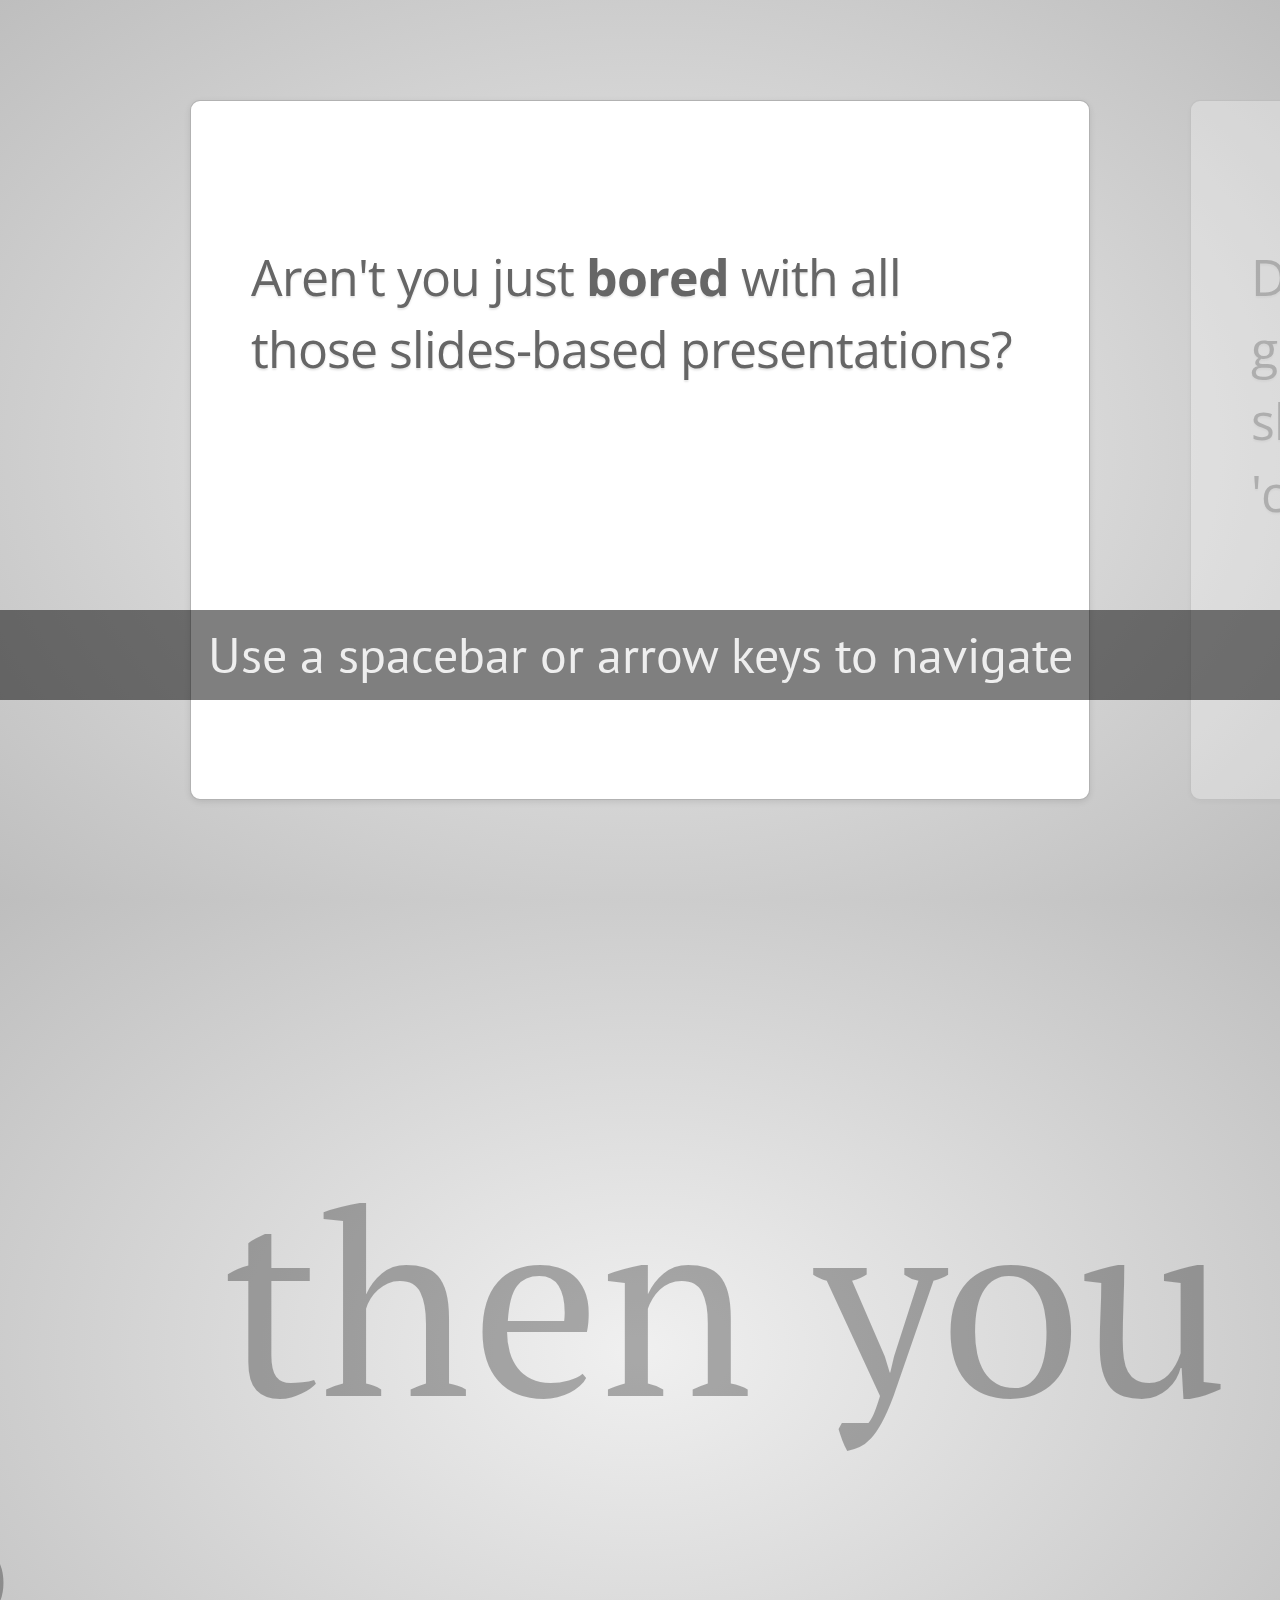
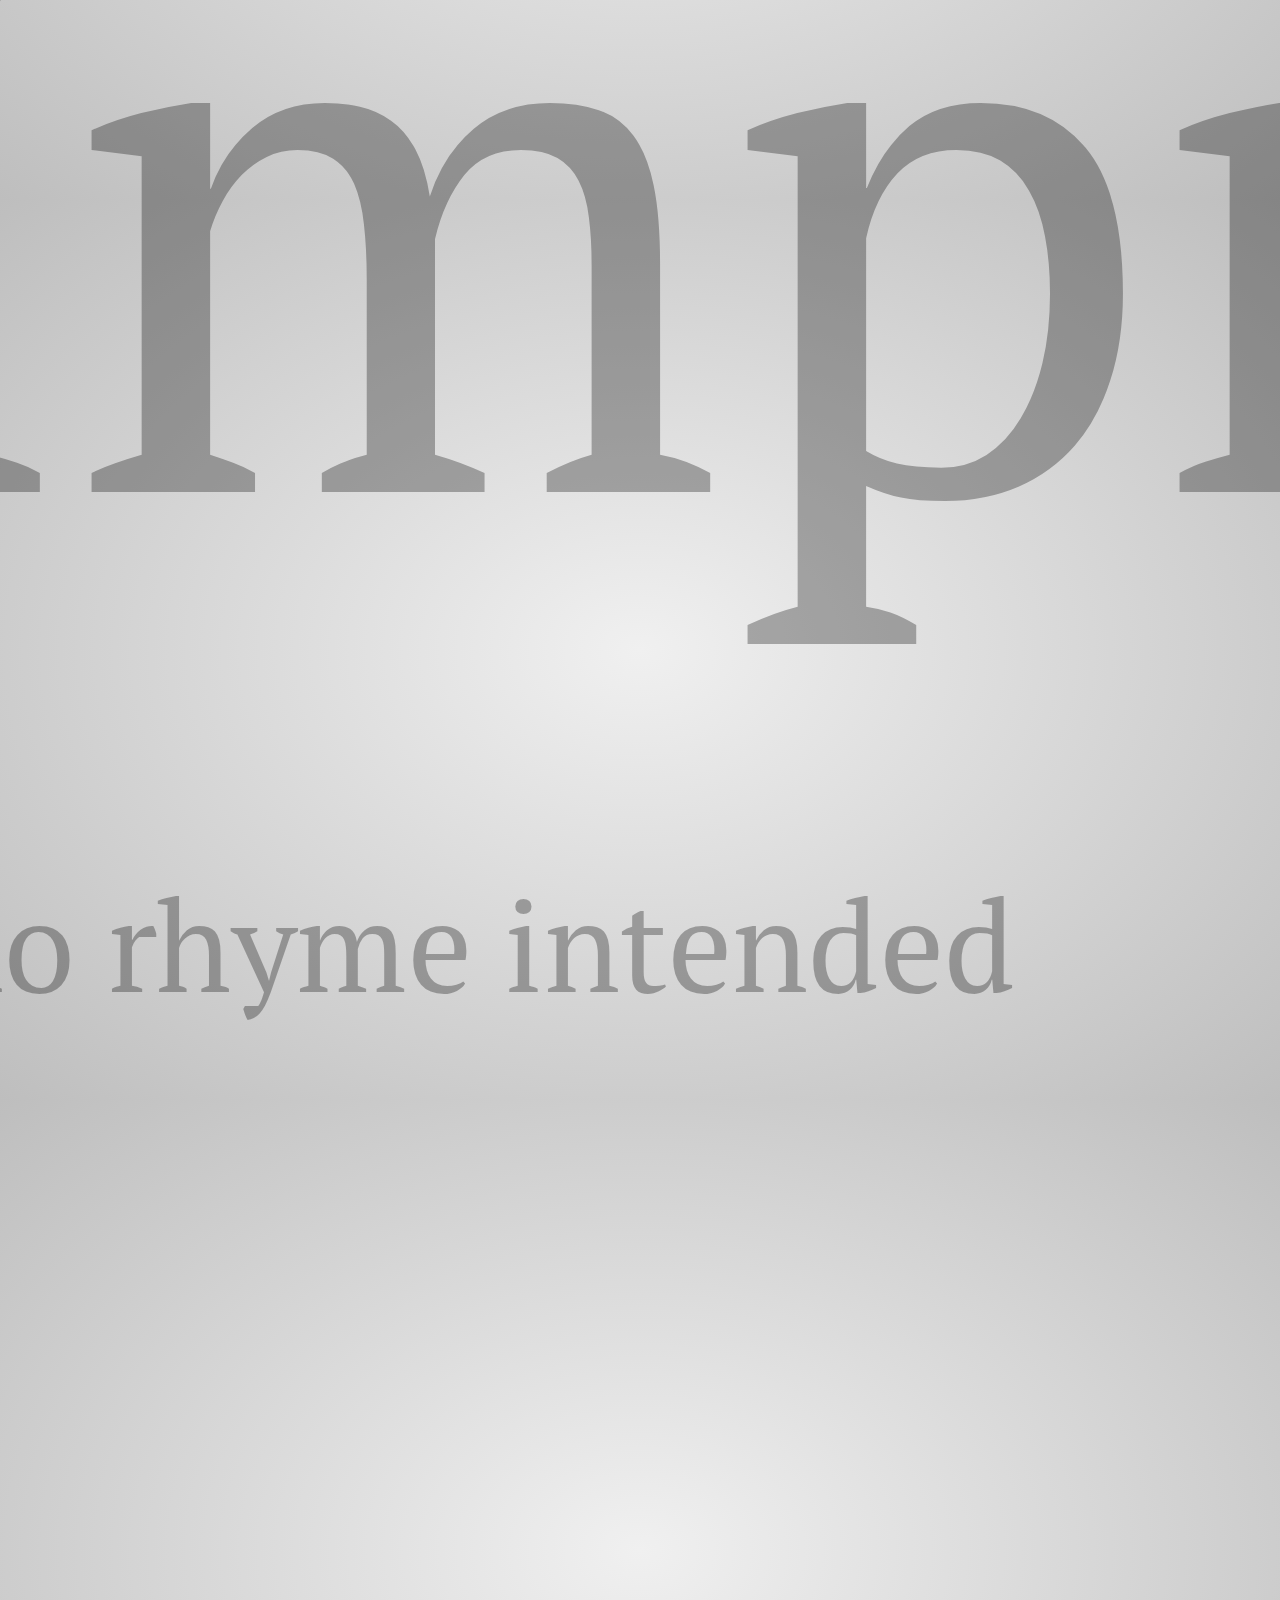
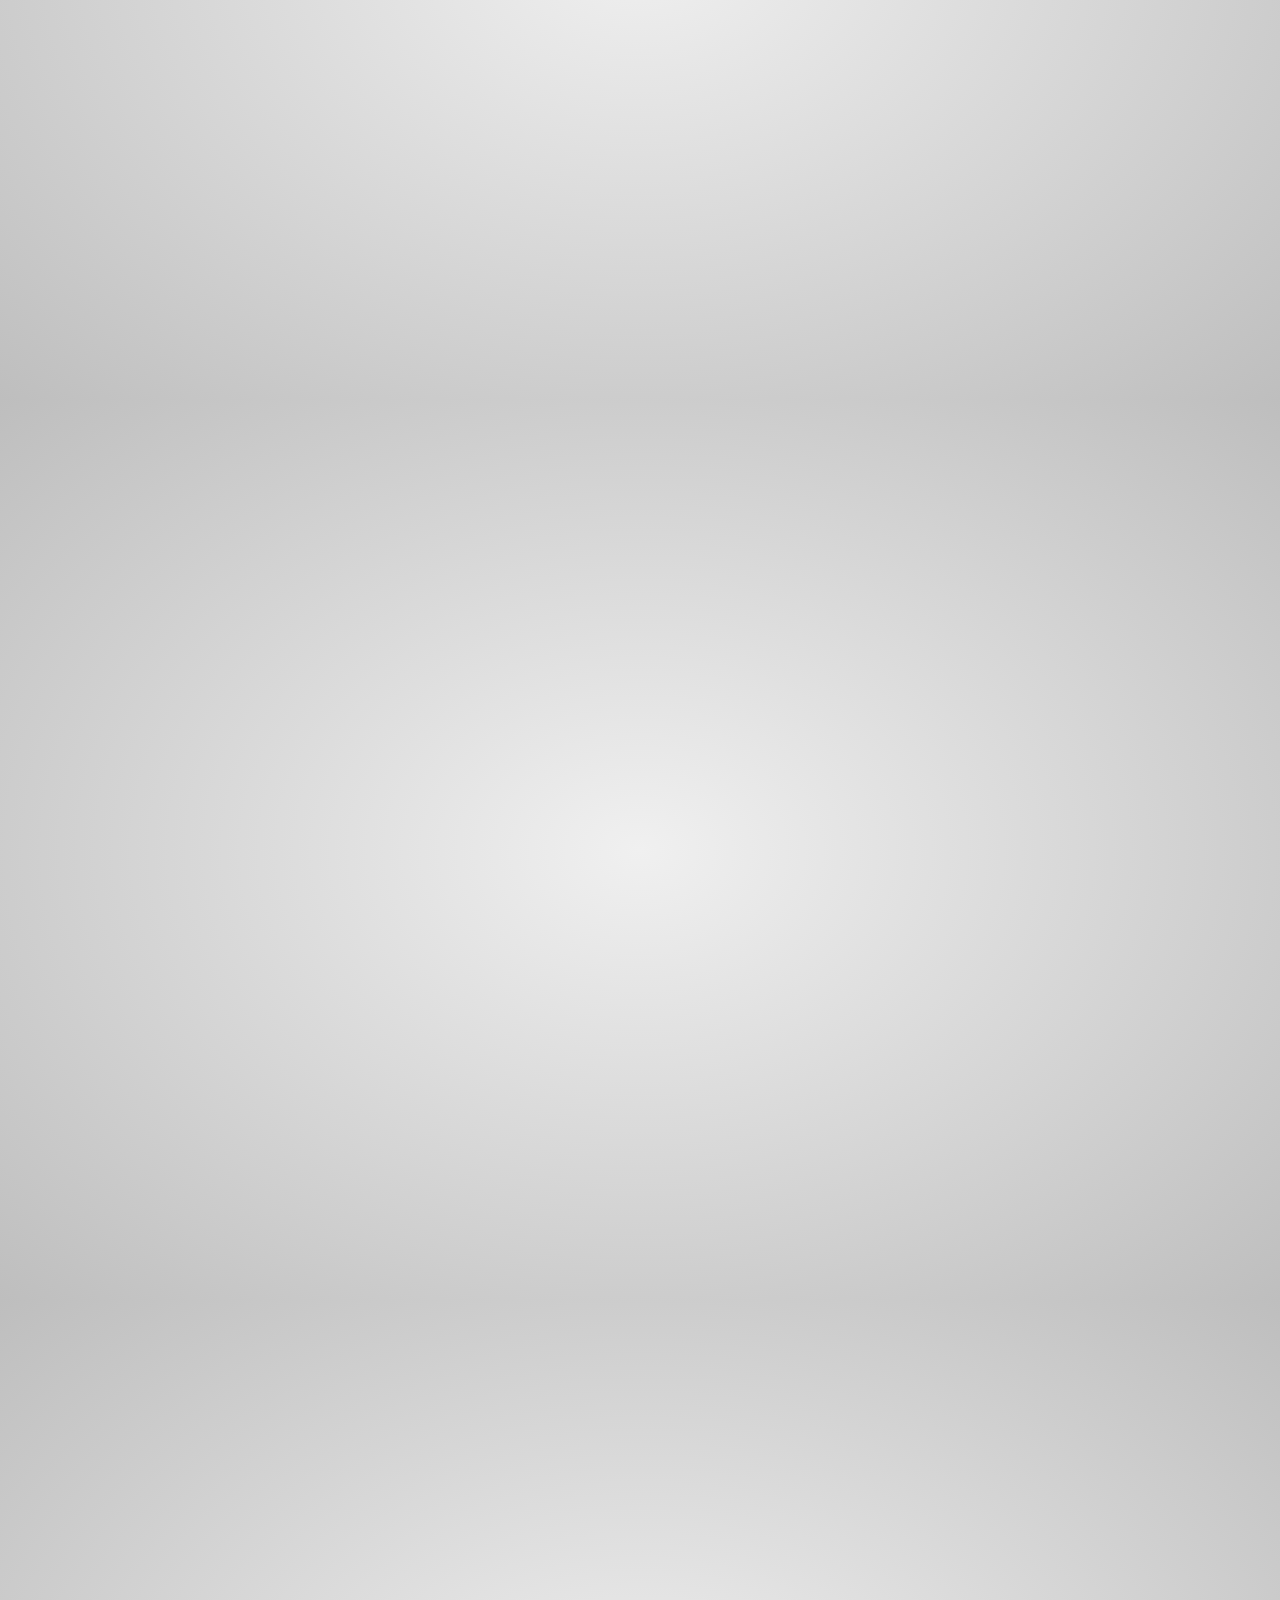
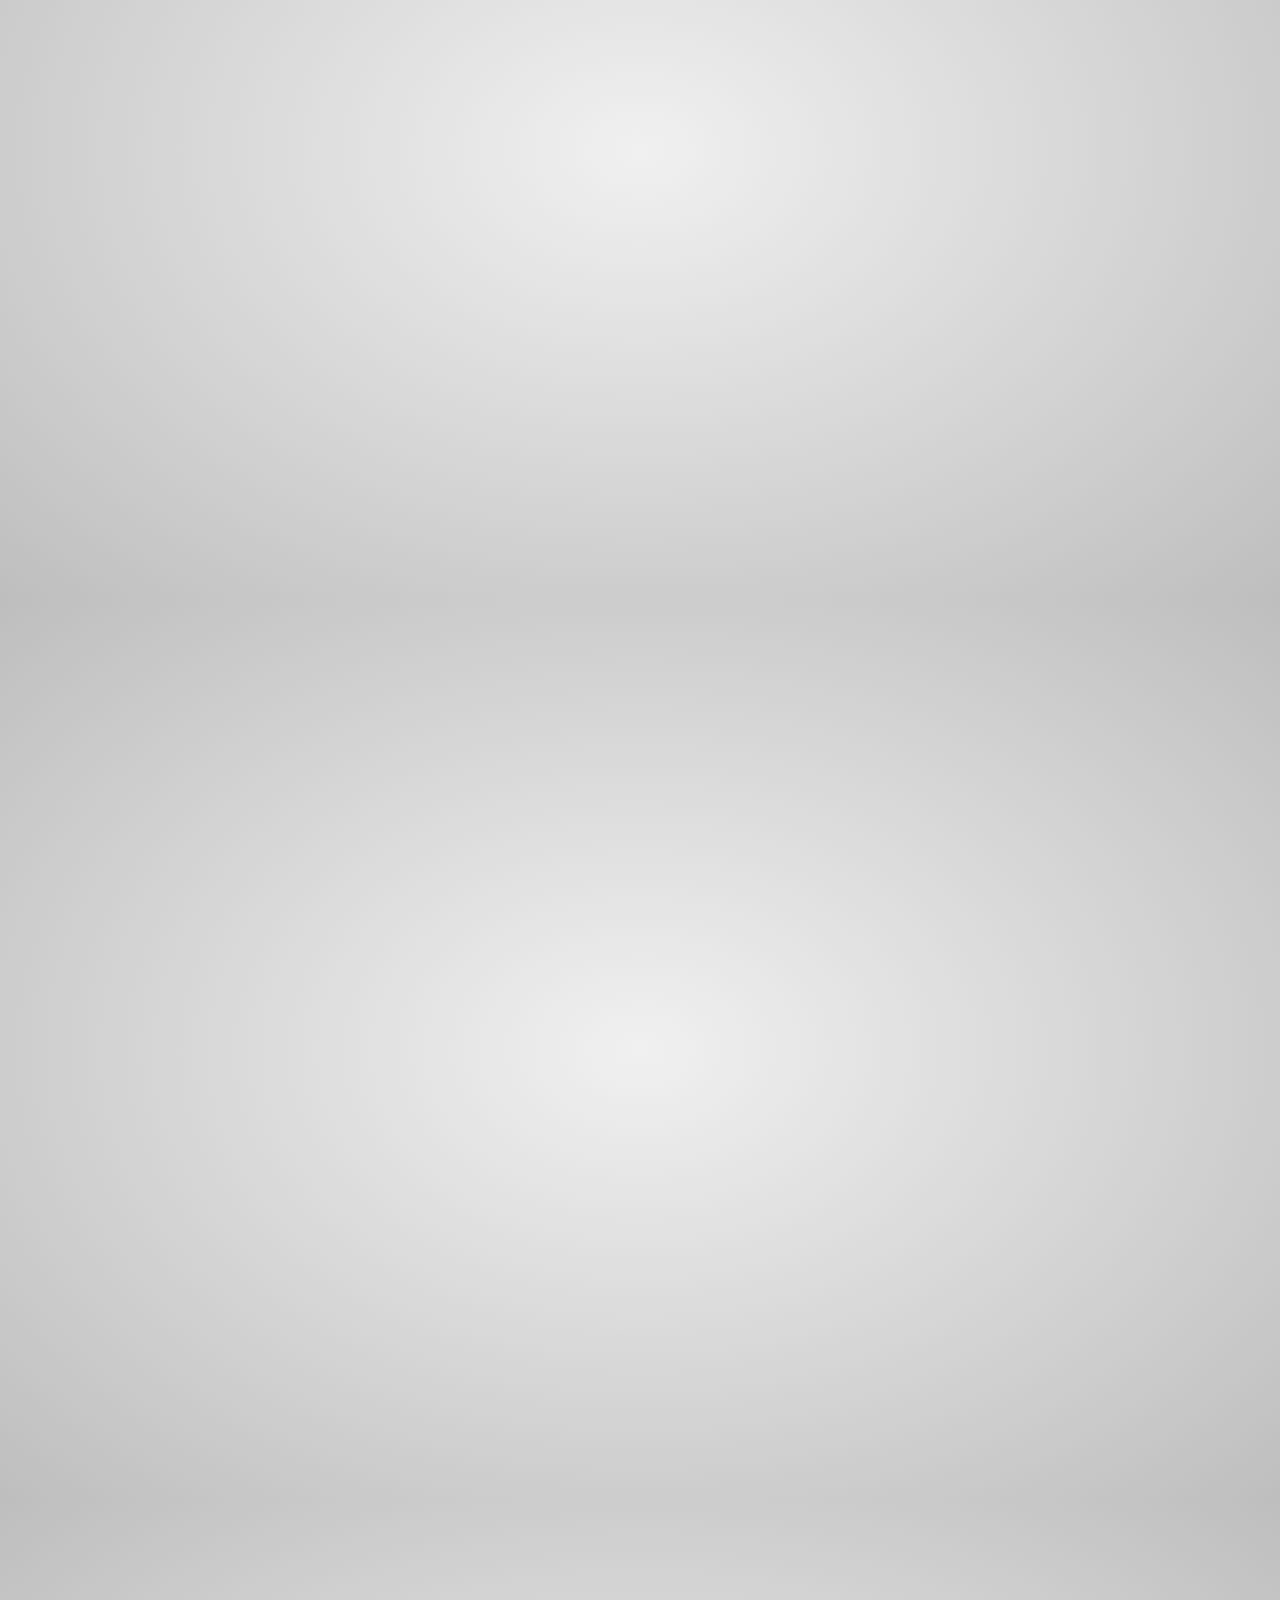
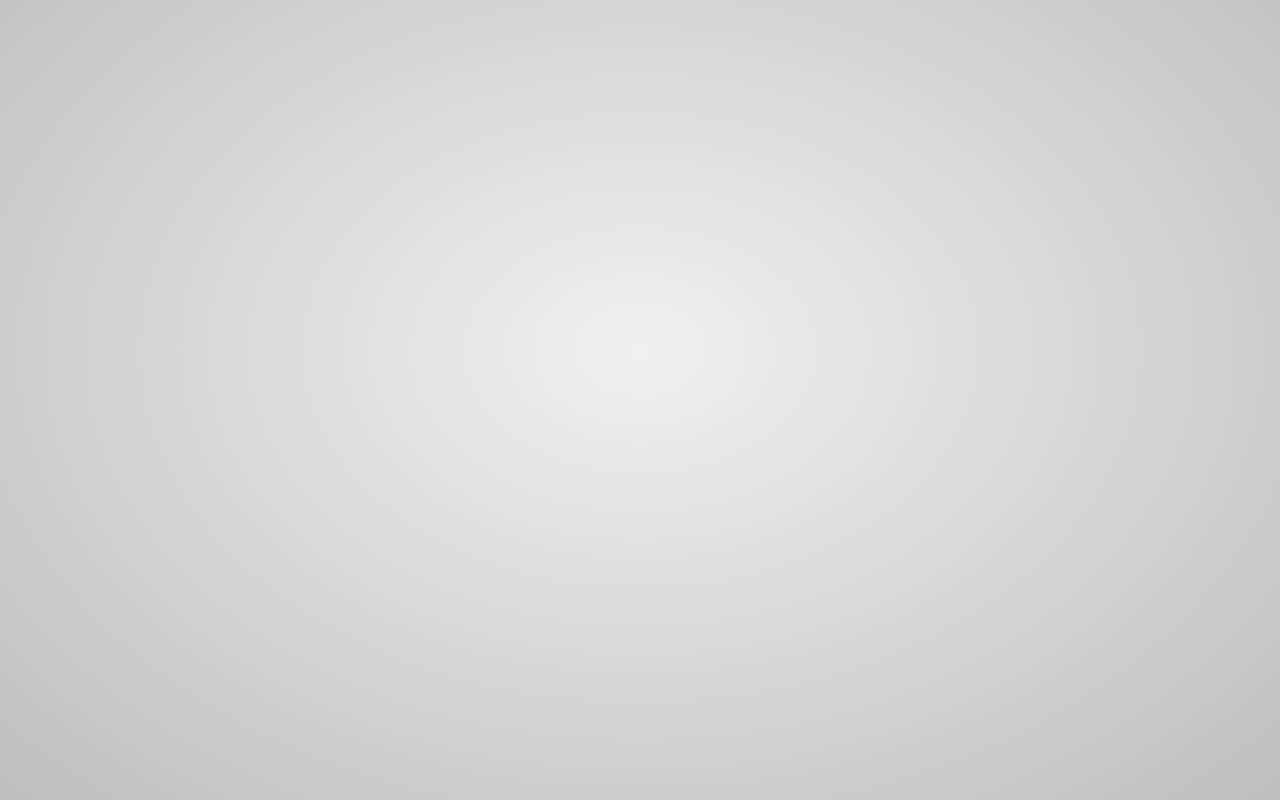
<file: impress.js-master/index.html>
<!doctype html>

<!--

    Welcome to the light side of the source, young padawan.

    One step closer to learn something interesting you are...

                               ____                  
                            _.' :  `._               
                        .-.'`.  ;   .'`.-.           
               __      / : ___\ ;  /___ ; \      __  
             ,'_ ""=-.:__;".-.";: :".-.":__;.-="" _`,
             :' `.t""=-.. '<@.`;_  ',@:` ..-=""j.' `;
                  `:-.._J '-.-'L__ `-.-' L_..-;'     
                    "-.__ ;  .-"  "-.  : __.-"       
                        L ' /.======.\ ' J           
                         "-.   "__"   .-"            
                        __.l"-:_JL_;-";.__           
                     .-j/'.;  ;""""  / .'\"-.        
                   .' /:`. "-.:     .-" .';  `.      
                .-"  / ;  "-. "-..-" .-"  :    "-.   
             .+"-.  : :      "-.__.-"      ;-._   \  
             ; \  `.; ;                    : : "+. ; 
             :  ;   ; ;                    : ;  : \: 
             ;  :   ; :                    ;:   ;  : 
            : \  ;  :  ;                  : ;  /  :: 
            ;  ; :   ; :                  ;   :   ;: 
            :  :  ;  :  ;                : :  ;  : ; 
            ;\    :   ; :                ; ;     ; ; 
            : `."-;   :  ;              :  ;    /  ; 
             ;    -:   ; :              ;  : .-"   : 
             :\     \  :  ;            : \.-"      : 
              ;`.    \  ; :            ;.'_..-=  / ; 
              :  "-.  "-:  ;          :/."      .'  :
               \         \ :          ;/  __        :
                \       .-`.\        /t-""  ":-+.   :
                 `.  .-"    `l    __/ /`. :  ; ; \  ;
                   \   .-" .-"-.-"  .' .'j \  /   ;/ 
                    \ / .-"   /.     .'.' ;_:'    ;  
                     :-""-.`./-.'     /    `.___.'   
                           \ `t  ._  /               
                            "-.t-._:'                

-->

<!--
    
    So you'd like to know how to use impress.js?
    
    You've made the first, very important step - you're reading the source code.
    And that's how impress.js presentations are built - with HTML and CSS code.
    
    Believe me, you need quite decent HTML and CSS skills to be able to use impress.js effectively.
    And what is even more important, you need to be a designer, too, because there are no default
    styles for impress.js presentations, there is no default or automatic layout for them.
    
    You need to design and build it by hand.
    
    So...
    
    Would you still like to know how to use impress.js?
    
-->

<html lang="en">
<head>
    <meta charset="utf-8" />
    <meta name="viewport" content="width=1024" />
    <meta name="apple-mobile-web-app-capable" content="yes" />
    <title>impress.js | presentation tool based on the power of CSS3 transforms and transitions in modern browsers | by Bartek Szopka @bartaz</title>
    
    <meta name="description" content="impress.js is a presentation tool based on the power of CSS3 transforms and transitions in modern browsers and inspired by the idea behind prezi.com." />
    <meta name="author" content="Bartek Szopka" />

    <link href="http://fonts.googleapis.com/css?family=Open+Sans:regular,semibold,italic,italicsemibold|PT+Sans:400,700,400italic,700italic|PT+Serif:400,700,400italic,700italic" rel="stylesheet" />

    <!--
        
        Impress.js doesn't depend on any external stylesheet. Script adds all styles it needs for
        presentation to work.
        
        This style below contains styles only for demo presentation. Browse it to see how impress.js
        classes are used to style presentation steps, or how to apply fallback styles, but I don't want
        you to use them directly in your presentation.
        
        Be creative, build your own. We don't really want all impress.js presentations to look the same,
        do we?
        
        When creating your own presentation get rid of this file. Start from scratch, it's fun!
        
    -->
    <link href="css/impress-demo.css" rel="stylesheet" />
    
    <link rel="shortcut icon" href="favicon.png" />
    <link rel="apple-touch-icon" href="apple-touch-icon.png" />
    <script type="text/javascript" src="../lib/jquery/jquery-1.10.2.min.js"></script>
</head>

<!--
    
    Body element is used by impress.js to set some useful class names, that will allow you to detect
    the support and state of the presentation in CSS or other scripts.
    
    First very useful class name is `impress-not-supported`. This class means, that browser doesn't
    support features required by impress.js, so you should apply some fallback styles in your CSS.
    It's not necessary to add it manually on this element. If the script detects that browser is not
    good enough it will add this class, but keeping it in HTML means that users without JavaScript
    will also get fallback styles.
    
    When impress.js script detects that browser supports all required features, this class name will
    be removed.
    
    The class name on body element also depends on currently active presentation step. More details about
    it can be found later, when `hint` element is being described.
    
-->
<body class="impress-not-supported">

<!--
    For example this fallback message is only visible when there is `impress-not-supported` class on body.
-->
<div class="fallback-message">
    <p>Your browser <b>doesn't support the features required</b> by impress.js, so you are presented with a simplified version of this presentation.</p>
    <p>For the best experience please use the latest <b>Chrome</b>, <b>Safari</b> or <b>Firefox</b> browser.</p>
</div>

<!--
    
    Now that's the core element used by impress.js.
    
    That's the wrapper for your presentation steps. In this element all the impress.js magic happens.
    It doesn't have to be a `<div>`. Only `id` is important here as that's how the script find it.
    
    You probably won't need it now, but there are some configuration options that can be set on this element.
    
    To change the duration of the transition between slides use `data-transition-duration="2000"` giving it
    a number of ms. It defaults to 1000 (1s).
    
    You can also control the perspective with `data-perspective="500"` giving it a number of pixels.
    It defaults to 1000. You can set it to 0 if you don't want any 3D effects.
    If you are willing to change this value make sure you understand how CSS perspective works:
    https://developer.mozilla.org/en/CSS/perspective
    
    But as I said, you won't need it for now, so don't worry - there are some simple but interesing things
    right around the corner of this tag ;)
    
-->
<div id="impress">

    <!--
        
        Here is where interesting thing start to happen.
        
        Each step of the presentation should be an element inside the `#impress` with a class name
        of `step`. These step elements are positioned, rotated and scaled by impress.js, and
        the 'camera' shows them on each step of the presentation.
        
        Positioning information is passed through data attributes.
        
        In the example below we only specify x and y position of the step element with `data-x="-1000"`
        and `data-y="-1500` attributes. This means that **the center** of the element (yes, the center)
        will be positioned in point x = -1000px and y = -1500px of the presentation 'canvas'.
        
        It will not be rotated or scaled.
        
    -->
    <div id="bored" class="step slide" data-x="-1000" data-y="-1500">
        <q>Aren't you just <b>bored</b> with all those slides-based presentations?</q>
    </div>

    <!--
        
        The `id` attribute of the step element is used to identify it in the URL, but it's optional.
        If it is not defined, it will get a default value of `step-N` where N is a number of slide.
        
        So in the example below it'll be `step-2`.
        
        The hash part of the url when this step is active will be `#/step-2`.
        
        You can also use `#step-2` in a link, to point directly to this particular step.
        
        Please note, that while `#/step-2` (with slash) would also work in a link it's not recommended.
        Using classic `id`-based links like `#step-2` makes these links usable also in fallback mode.
        
    -->
    <div class="step slide" data-x="0" data-y="-1500">
        <q>Don't you think that presentations given <strong>in modern browsers</strong> shouldn't <strong>copy the limits</strong> of 'classic' slide decks?</q>
    </div>

    <div class="step slide" data-x="1000" data-y="-1500">
        <q>Would you like to <strong>impress your audience</strong> with <strong>stunning visualization</strong> of your talk?</q>
    </div>

    <!--
        
        This is an example of step element being scaled.
        
        Again, we use a `data-` attribute, this time it's `data-scale="4"`, so it means that this
        element will be 4 times larger than the others.
        From presentation and transitions point of view it means, that it will have to be scaled
        down (4 times) to make it back to its correct size.
        
    -->
    <div id="title" class="step" data-x="0" data-y="0" data-scale="4">
        <span class="try">then you should try</span>
        <h1>impress.js<sup>*</sup></h1>
        <span class="footnote"><sup>*</sup> no rhyme intended</span>
    </div>

    <!--
        
        This element introduces rotation.
        
        Notation shouldn't be a surprise. We use `data-rotate="90"` attribute, meaning that this
        element should be rotated by 90 degrees clockwise.
        
    -->
    <div id="its" class="step" data-x="850" data-y="3000" data-rotate="90" data-scale="5">
        <p>It's a <strong>presentation tool</strong> <br/>
        inspired by the idea behind <a href="http://prezi.com">prezi.com</a> <br/>
        and based on the <strong>power of CSS3 transforms and transitions</strong> in modern browsers.</p>
    </div>

    <div id="big" class="step" data-x="3500" data-y="2100" data-rotate="180" data-scale="6">
        <p>visualize your <b>big</b> <span class="thoughts">thoughts</span></p>
    </div>

    <!--
        
        And now it gets really exciting! We move into third dimension!
        
        Along with `data-x` and `data-y`, you can define the position on third (Z) axis, with
        `data-z`. In the example below we use `data-z="-3000"` meaning that element should be
        positioned far away from us (by 3000px).
        
    -->
    <div id="tiny" class="step" data-x="2825" data-y="2325" data-z="-3000" data-rotate="300" data-scale="1">
        <p>and <b>tiny</b> ideas</p>
    </div>

    <!--
        
        This step here doesn't introduce anything new when it comes to data attributes, but you
        should notice in the demo that some words of this text are being animated.
        It's a very basic CSS transition that is applied to the elements when this step element is
        reached.
        
        At the very beginning of the presentation all step elements are given the class of `future`.
        It means that they haven't been visited yet.
        
        When the presentation moves to given step `future` is changed to `present` class name.
        That's how animation on this step works - text moves when the step has `present` class.
        
        Finally when the step is left the `present` class is removed from the element and `past`
        class is added.
        
        So basically every step element has one of three classes: `future`, `present` and `past`.
        Only one current step has the `present` class.
        
    -->
    <div id="ing" class="step" data-x="3500" data-y="-850" data-rotate="270" data-scale="6">
        <p>by <b class="positioning">positioning</b>, <b class="rotating">rotating</b> and <b class="scaling">scaling</b> them on an infinite canvas</p>
    </div>

    <div id="imagination" class="step" data-x="6700" data-y="-300" data-scale="6">
        <p>the only <b>limit</b> is your <b class="imagination">imagination</b></p>
    </div>

    <div id="source" class="step" data-x="6300" data-y="2000" data-rotate="20" data-scale="4">
        <p>want to know more?</p>
        <q><a href="http://github.com/bartaz/impress.js">use the source</a>, Luke!</q>
    </div>

    <div id="one-more-thing" class="step" data-x="6000" data-y="4000" data-scale="2">
        <p>one more thing...</p>
    </div>

    <!--
        
        And the last one shows full power and flexibility of impress.js.
        
        You can not only position element in 3D, but also rotate it around any axis.
        So this one here will get rotated by -40 degrees (40 degrees anticlockwise) around X axis and
        10 degrees (clockwise) around Y axis.
        
        You can of course rotate it around Z axis with `data-rotate-z` - it has exactly the same effect
        as `data-rotate` (these two are basically aliases).
        
    -->
    <div id="its-in-3d" class="step" data-x="6200" data-y="4300" data-z="-100" data-rotate-x="-40" data-rotate-y="10" data-scale="2">
        <p><span class="have">have</span> <span class="you">you</span> <span class="noticed">noticed</span> <span class="its">it's</span> <span class="in">in</span> <b>3D<sup>*</sup></b>?</p>
        <span class="footnote">* beat that, prezi ;)</span>
    </div>

    <!--
        
        So to make a summary of all the possible attributes used to position presentation steps, we have:
        
        * `data-x`, `data-y`, `data-z` - they define the position of **the center** of step element on
            the canvas in pixels; their default value is 0;
        * `data-rotate-x`, `data-rotate-y`, 'data-rotate-z`, `data-rotate` - they define the rotation of
            the element around given axis in degrees; their default value is 0; `data-rotate` and `data-rotate-z`
            are exactly the same;
        * `data-scale` - defines the scale of step element; default value is 1
        
        These values are used by impress.js in CSS transformation functions, so for more information consult
        CSS transfrom docs: https://developer.mozilla.org/en/CSS/transform
        
    -->
    <div id="overview" class="step" data-x="3000" data-y="1500" data-scale="10">
    </div>

</div>

<!--
    
    Hint is not related to impress.js in any way.
    
    But it can show you how to use impress.js features in creative way.
    
    When the presentation step is shown (selected) its element gets the class of "active" and the body element
    gets the class based on active step id `impress-on-ID` (where ID is the step's id)... It may not be
    so clear because of all these "ids" in previous sentence, so for example when the first step (the one with
    the id of `bored`) is active, body element gets a class of `impress-on-bored`.
    
    This class is used by this hint below. Check CSS file to see how it's shown with delayed CSS animation when
    the first step of presentation is visible for a couple of seconds.
    
    ...
    
    And when it comes to this piece of JavaScript below ... kids, don't do this at home ;)
    It's just a quick and dirty workaround to get different hint text for touch devices.
    In a real world it should be at least placed in separate JS file ... and the touch content should be
    probably just hidden somewhere in HTML - not hard-coded in the script.
    
    Just sayin' ;)
    
-->
<div class="hint">
    <p>Use a spacebar or arrow keys to navigate</p>
</div>
<script>
if ("ontouchstart" in document.documentElement) { 
    document.querySelector(".hint").innerHTML = "<p>Tap on the left or right to navigate</p>";
}
</script>

<!--
    
    Last, but not least.
    
    To make all described above really work, you need to include impress.js in the page.
    I strongly encourage to minify it first.
    
    In here I just include full source of the script to make it more readable.
    
    You also need to call a `impress().init()` function to initialize impress.js presentation.
    And you should do it in the end of your document. Not only because it's a good practice, but also
    because it should be done when the whole document is ready.
    Of course you can wrap it in any kind of "DOM ready" event, but I was too lazy to do so ;)
    
-->
<script src="js/impress.js"></script>
<script>impress().init();</script>

<!--
    
    The `impress()` function also gives you access to the API that controls the presentation.
    
    Just store the result of the call:
    
        var api = impress();
    
    and you will get three functions you can call:
    
        `api.init()` - initializes the presentation,
        `api.next()` - moves to next step of the presentation,
        `api.prev()` - moves to previous step of the presentation,
        `api.goto( idx | id | element, [duration] )` - moves the presentation to the step given by its index number
                id or the DOM element; second parameter can be used to define duration of the transition in ms,
                but it's optional - if not provided default transition duration for the presentation will be used.
    
    You can also simply call `impress()` again to get the API, so `impress().next()` is also allowed.
    Don't worry, it wont initialize the presentation again.
    
    For some example uses of this API check the last part of the source of impress.js where the API
    is used in event handlers.
    
-->

</body>
</html>

<!--
    
    Now you know more or less everything you need to build your first impress.js presentation, but before
    you start...
    
    Oh, you've already cloned the code from GitHub?
    
    You have it open in text editor?
    
    Stop right there!
    
    That's not how you create awesome presentations. This is only a code. Implementation of the idea that
    first needs to grow in your mind.
    
    So if you want to build great presentation take a pencil and piece of paper. And turn off the computer.
    
    Sketch, draw and write. Brainstorm your ideas on a paper. Try to build a mind-map of what you'd like
    to present. It will get you closer and closer to the layout you'll build later with impress.js.
    
    Get back to the code only when you have your presentation ready on a paper. It doesn't make sense to do
    it earlier, because you'll only waste your time fighting with positioning of useless points.
    
    If you think I'm crazy, please put your hands on a book called "Presentation Zen". It's all about 
    creating awesome and engaging presentations.
    
    Think about it. 'Cause impress.js may not help you, if you have nothing interesting to say.
    
-->

<!--
    
    Are you still reading this?
    
    For real?
    
    I'm impressed! Feel free to let me know that you got that far (I'm @bartaz on Twitter), 'cause I'd like
    to congratulate you personally :)
    
    But you don't have to do it now. Take my advice and take some time off. Make yourself a cup of coffee, tea,
    or anything you like to drink. And raise a glass for me ;)
    
    Cheers!
    
-->
</file>
<file: impress.js-master/css/impress-demo.css>
/*
    So you like the style of impress.js demo?
    Or maybe you are just curious how it was done?

    You couldn't find a better place to find out!

    Welcome to the stylesheet impress.js demo presentation.

    Please remember that it is not meant to be a part of impress.js and is
    not required by impress.js.
    I expect that anyone creating a presentation for impress.js would create
    their own set of styles.

    But feel free to read through it and learn how to get the most of what
    impress.js provides.

    And let me be your guide.

    Shall we begin?
*/


/*
    We start with a good ol' reset.
    That's the one by Eric Meyer http://meyerweb.com/eric/tools/css/reset/

    You can probably argue if it is needed here, or not, but for sure it
    doesn't do any harm and gives us a fresh start.
*/

html, body, div, span, applet, object, iframe,
h1, h2, h3, h4, h5, h6, p, blockquote, pre,
a, abbr, acronym, address, big, cite, code,
del, dfn, em, img, ins, kbd, q, s, samp,
small, strike, strong, sub, sup, tt, var,
b, u, i, center,
dl, dt, dd, ol, ul, li,
fieldset, form, label, legend,
table, caption, tbody, tfoot, thead, tr, th, td,
article, aside, canvas, details, embed,
figure, figcaption, footer, header, hgroup,
menu, nav, output, ruby, section, summary,
time, mark, audio, video {
    margin: 0;
    padding: 0;
    border: 0;
    font-size: 100%;
    font: inherit;
    vertical-align: baseline;
}

/* HTML5 display-role reset for older browsers */
article, aside, details, figcaption, figure,
footer, header, hgroup, menu, nav, section {
    display: block;
}
body {
    line-height: 1;
}
ol, ul {
    list-style: none;
}
blockquote, q {
    quotes: none;
}
blockquote:before, blockquote:after,
q:before, q:after {
    content: '';
    content: none;
}

table {
    border-collapse: collapse;
    border-spacing: 0;
}

/*
    Now here is when interesting things start to appear.

    We set up <body> styles with default font and nice gradient in the background.
    And yes, there is a lot of repetition there because of -prefixes but we don't
    want to leave anybody behind.
*/
body {
    font-family: 'PT Sans', sans-serif;
    min-height: 740px;

    background: rgb(215, 215, 215);
    background: -webkit-gradient(radial, 50% 50%, 0, 50% 50%, 500, from(rgb(240, 240, 240)), to(rgb(190, 190, 190)));
    background: -webkit-radial-gradient(rgb(240, 240, 240), rgb(190, 190, 190));
    background:    -moz-radial-gradient(rgb(240, 240, 240), rgb(190, 190, 190));
    background:     -ms-radial-gradient(rgb(240, 240, 240), rgb(190, 190, 190));
    background:      -o-radial-gradient(rgb(240, 240, 240), rgb(190, 190, 190));
    background:         radial-gradient(rgb(240, 240, 240), rgb(190, 190, 190));
}

/*
    Now let's bring some text styles back ...
*/
b, strong { font-weight: bold }
i, em { font-style: italic }

/*
    ... and give links a nice look.
*/
a {
    color: inherit;
    text-decoration: none;
    padding: 0 0.1em;
    background: rgba(255,255,255,0.5);
    text-shadow: -1px -1px 2px rgba(100,100,100,0.9);
    border-radius: 0.2em;

    -webkit-transition: 0.5s;
    -moz-transition:    0.5s;
    -ms-transition:     0.5s;
    -o-transition:      0.5s;
    transition:         0.5s;
}

a:hover,
a:focus {
    background: rgba(255,255,255,1);
    text-shadow: -1px -1px 2px rgba(100,100,100,0.5);
}

/*
    Because the main point behind the impress.js demo is to demo impress.js
    we display a fallback message for users with browsers that don't support
    all the features required by it.

    All of the content will be still fully accessible for them, but I want
    them to know that they are missing something - that's what the demo is
    about, isn't it?

    And then we hide the message, when support is detected in the browser.
*/

.fallback-message {
    font-family: sans-serif;
    line-height: 1.3;

    width: 780px;
    padding: 10px 10px 0;
    margin: 20px auto;

    border: 1px solid #E4C652;
    border-radius: 10px;
    background: #EEDC94;
}

.fallback-message p {
    margin-bottom: 10px;
}

.impress-supported .fallback-message {
    display: none;
}

/*
    Now let's style the presentation steps.

    We start with basics to make sure it displays correctly in everywhere ...
*/

.step {
    position: relative;
    width: 900px;
    padding: 40px;
    margin: 20px auto;

    -webkit-box-sizing: border-box;
    -moz-box-sizing:    border-box;
    -ms-box-sizing:     border-box;
    -o-box-sizing:      border-box;
    box-sizing:         border-box;

    font-family: 'PT Serif', georgia, serif;
    font-size: 48px;
    line-height: 1.5;
}

/*
    ... and we enhance the styles for impress.js.

    Basically we remove the margin and make inactive steps a little bit transparent.
*/
.impress-enabled .step {
    margin: 0;
    opacity: 0.3;

    -webkit-transition: opacity 1s;
    -moz-transition:    opacity 1s;
    -ms-transition:     opacity 1s;
    -o-transition:      opacity 1s;
    transition:         opacity 1s;
}

.impress-enabled .step.active { opacity: 1 }

/*
    These 'slide' step styles were heavily inspired by HTML5 Slides:
    http://html5slides.googlecode.com/svn/trunk/styles.css

    ;)

    They cover everything what you see on first three steps of the demo.
*/
.slide {
    display: block;

    width: 900px;
    height: 700px;
    padding: 40px 60px;

    background-color: white;
    border: 1px solid rgba(0, 0, 0, .3);
    border-radius: 10px;
    box-shadow: 0 2px 6px rgba(0, 0, 0, .1);

    color: rgb(102, 102, 102);
    text-shadow: 0 2px 2px rgba(0, 0, 0, .1);

    font-family: 'Open Sans', Arial, sans-serif;
    font-size: 30px;
    line-height: 36px;
    letter-spacing: -1px;
}

.slide q {
    display: block;
    font-size: 50px;
    line-height: 72px;

    margin-top: 100px;
}

.slide q strong {
    white-space: nowrap;
}

/*
    And now we start to style each step separately.

    I agree that this may be not the most efficient, object-oriented and
    scalable way of styling, but most of steps have quite a custom look
    and typography tricks here and there, so they had to be styled separately.

    First is the title step with a big <h1> (no room for padding) and some
    3D positioning along Z axis.
*/

#title {
    padding: 0;
}

#title .try {
    font-size: 64px;
    position: absolute;
    top: -0.5em;
    left: 1.5em;

    -webkit-transform: translateZ(20px);
    -moz-transform:    translateZ(20px);
    -ms-transform:     translateZ(20px);
    -o-transform:      translateZ(20px);
    transform:         translateZ(20px);
}

#title h1 {
    font-size: 190px;

    -webkit-transform: translateZ(50px);
    -moz-transform:    translateZ(50px);
    -ms-transform:     translateZ(50px);
    -o-transform:      translateZ(50px);
    transform:         translateZ(50px);
}

#title .footnote {
    font-size: 32px;
}

/*
    Second step is nothing special, just a text with a link, so it doesn't need
    any special styling.

    Let's move to 'big thoughts' with centered text and custom font sizes.
*/
#big {
    width: 600px;
    text-align: center;
    font-size: 60px;
    line-height: 1;
}

#big b {
    display: block;
    font-size: 250px;
    line-height: 250px;
}

#big .thoughts {
    font-size: 90px;
    line-height: 150px;
}

/*
    'Tiny ideas' just need some tiny styling.
*/
#tiny {
    width: 500px;
    text-align: center;
}

/*
    This step has some animated text ...
*/
#ing { width: 500px }

/*
    ... so we define display to `inline-block` to enable transforms and
    transition duration to 0.5s ...
*/
#ing b {
    display: inline-block;
    -webkit-transition: 0.5s;
    -moz-transition:    0.5s;
    -ms-transition:     0.5s;
    -o-transition:      0.5s;
    transition:         0.5s;
}

/*
    ... and we want 'positioning` word to move up a bit when the step gets
    `present` class ...
*/
#ing.present .positioning {
    -webkit-transform: translateY(-10px);
    -moz-transform:    translateY(-10px);
    -ms-transform:     translateY(-10px);
    -o-transform:      translateY(-10px);
    transform:         translateY(-10px);
}

/*
    ... 'rotating' to rotate a quarter of a second later ...
*/
#ing.present .rotating {
    -webkit-transform: rotate(-10deg);
    -moz-transform:    rotate(-10deg);
    -ms-transform:     rotate(-10deg);
    -o-transform:      rotate(-10deg);
    transform:         rotate(-10deg);

    -webkit-transition-delay: 0.25s;
    -moz-transition-delay:    0.25s;
    -ms-transition-delay:     0.25s;
    -o-transition-delay:      0.25s;
    transition-delay:         0.25s;
}

/*
    ... and 'scaling' to scale down after another quarter of a second.
*/
#ing.present .scaling {
    -webkit-transform: scale(0.7);
    -moz-transform:    scale(0.7);
    -ms-transform:     scale(0.7);
    -o-transform:      scale(0.7);
    transform:         scale(0.7);

    -webkit-transition-delay: 0.5s;
    -moz-transition-delay:    0.5s;
    -ms-transition-delay:     0.5s;
    -o-transition-delay:      0.5s;
    transition-delay:         0.5s;
}

/*
    The 'imagination' step is again some boring font-sizing.
*/

#imagination {
    width: 600px;
}

#imagination .imagination {
    font-size: 78px;
}

/*
    There is nothing really special about 'use the source, Luke' step, too,
    except maybe of the Yoda background.

    As you can see below I've 'hard-coded' it in data URL.
    That's not the best way to serve images, but because that's just this one
    I decided it will be OK to have it this way.

    Just make sure you don't blindly copy this approach.
*/
#source {
    width: 700px;
    padding-bottom: 300px;

    /* Yoda Icon :: Pixel Art from Star Wars http://www.pixeljoint.com/pixelart/1423.htm */
    background-image: url([data-uri]);
    background-position: bottom right;
    background-repeat: no-repeat;
}

#source q {
    font-size: 60px;
}

/*
    And the "it's in 3D" step again brings some 3D typography - just for fun.

    Because we want to position <span> elements in 3D we set transform-style to
    `preserve-3d` on the paragraph.
    It is not needed by webkit browsers, but it is in Firefox. It's hard to say
    which behaviour is correct as 3D transforms spec is not very clear about it.
*/
#its-in-3d p {
    -webkit-transform-style: preserve-3d;
    -moz-transform-style:    preserve-3d; /* Y U need this Firefox?! */
    -ms-transform-style:     preserve-3d;
    -o-transform-style:      preserve-3d;
    transform-style:         preserve-3d;
}

/*
    Below we position each word separately along Z axis and we want it to transition
    to default position in 0.5s when the step gets `present` class.

    Quite a simple idea, but lot's of styles and prefixes.
*/
#its-in-3d span,
#its-in-3d b {
    display: inline-block;
    -webkit-transform: translateZ(40px);
    -moz-transform:    translateZ(40px);
    -ms-transform:     translateZ(40px);
    -o-transform:      translateZ(40px);
     transform:        translateZ(40px);

    -webkit-transition: 0.5s;
    -moz-transition:    0.5s;
    -ms-transition:     0.5s;
    -o-transition:      0.5s;
    transition:         0.5s;
}

#its-in-3d .have {
    -webkit-transform: translateZ(-40px);
    -moz-transform:    translateZ(-40px);
    -ms-transform:     translateZ(-40px);
    -o-transform:      translateZ(-40px);
    transform:         translateZ(-40px);
}

#its-in-3d .you {
    -webkit-transform: translateZ(20px);
    -moz-transform:    translateZ(20px);
    -ms-transform:     translateZ(20px);
    -o-transform:      translateZ(20px);
    transform:         translateZ(20px);
}

#its-in-3d .noticed {
    -webkit-transform: translateZ(-40px);
    -moz-transform:    translateZ(-40px);
    -ms-transform:     translateZ(-40px);
    -o-transform:      translateZ(-40px);
    transform:         translateZ(-40px);
}

#its-in-3d .its {
    -webkit-transform: translateZ(60px);
    -moz-transform:    translateZ(60px);
    -ms-transform:     translateZ(60px);
    -o-transform:      translateZ(60px);
    transform:         translateZ(60px);
}

#its-in-3d .in {
    -webkit-transform: translateZ(-10px);
    -moz-transform:    translateZ(-10px);
    -ms-transform:     translateZ(-10px);
    -o-transform:      translateZ(-10px);
    transform:         translateZ(-10px);
}

#its-in-3d .footnote {
    font-size: 32px;

    -webkit-transform: translateZ(-10px);
    -moz-transform:    translateZ(-10px);
    -ms-transform:     translateZ(-10px);
    -o-transform:      translateZ(-10px);
    transform:         translateZ(-10px);
}

#its-in-3d.present span,
#its-in-3d.present b {
    -webkit-transform: translateZ(0px);
    -moz-transform:    translateZ(0px);
    -ms-transform:     translateZ(0px);
    -o-transform:      translateZ(0px);
    transform:         translateZ(0px);
}

/*
    The last step is an overview.
    There is no content in it, so we make sure it's not visible because we want
    to be able to click on other steps.

*/
#overview { display: none }

/*
    We also make other steps visible and give them a pointer cursor using the
    `impress-on-` class.
*/
.impress-on-overview .step {
    opacity: 1;
    cursor: pointer;
}


/*
    Now, when we have all the steps styled let's give users a hint how to navigate
    around the presentation.

    The best way to do this would be to use JavaScript, show a delayed hint for a
    first time users, then hide it and store a status in cookie or localStorage...

    But I wanted to have some CSS fun and avoid additional scripting...

    Let me explain it first, so maybe the transition magic will be more readable
    when you read the code.

    First of all I wanted the hint to appear only when user is idle for a while.
    You can't detect the 'idle' state in CSS, but I delayed a appearing of the
    hint by 5s using transition-delay.

    You also can't detect in CSS if the user is a first-time visitor, so I had to
    make an assumption that I'll only show the hint on the first step. And when
    the step is changed hide the hint, because I can assume that user already
    knows how to navigate.

    To summarize it - hint is shown when the user is on the first step for longer
    than 5 seconds.

    The other problem I had was caused by the fact that I wanted the hint to fade
    in and out. It can be easily achieved by transitioning the opacity property.
    But that also meant that the hint was always on the screen, even if totally
    transparent. It covered part of the screen and you couldn't correctly clicked
    through it.
    Unfortunately you cannot transition between display `block` and `none` in pure
    CSS, so I needed a way to not only fade out the hint but also move it out of
    the screen.

    I solved this problem by positioning the hint below the bottom of the screen
    with CSS transform and moving it up to show it. But I also didn't want this move
    to be visible. I wanted the hint only to fade in and out visually, so I delayed
    the fade in transition, so it starts when the hint is already in its correct
    position on the screen.

    I know, it sounds complicated ... maybe it would be easier with the code?
*/

.hint {
    /*
        We hide the hint until presentation is started and from browsers not supporting
        impress.js, as they will have a linear scrollable view ...
    */
    display: none;

    /*
        ... and give it some fixed position and nice styles.
    */
    position: fixed;
    left: 0;
    right: 0;
    bottom: 200px;

    background: rgba(0,0,0,0.5);
    color: #EEE;
    text-align: center;

    font-size: 50px;
    padding: 20px;

    z-index: 100;

    /*
        By default we don't want the hint to be visible, so we make it transparent ...
    */
    opacity: 0;

    /*
        ... and position it below the bottom of the screen (relative to it's fixed position)
    */
    -webkit-transform: translateY(400px);
    -moz-transform:    translateY(400px);
    -ms-transform:     translateY(400px);
    -o-transform:      translateY(400px);
    transform:         translateY(400px);

    /*
        Now let's imagine that the hint is visible and we want to fade it out and move out
        of the screen.

        So we define the transition on the opacity property with 1s duration and another
        transition on transform property delayed by 1s so it will happen after the fade out
        on opacity finished.

        This way user will not see the hint moving down.
    */
    -webkit-transition: opacity 1s, -webkit-transform 0.5s 1s;
    -moz-transition:    opacity 1s,    -moz-transform 0.5s 1s;
    -ms-transition:     opacity 1s,     -ms-transform 0.5s 1s;
    -o-transition:      opacity 1s,      -o-transform 0.5s 1s;
    transition:         opacity 1s,         transform 0.5s 1s;
}

/*
    Now we 'enable' the hint when presentation is initialized ...
*/
.impress-enabled .hint { display: block }

/*
    ... and we will show it when the first step (with id 'bored') is active.
*/
.impress-on-bored .hint {
    /*
        We remove the transparency and position the hint in its default fixed
        position.
    */
    opacity: 1;

    -webkit-transform: translateY(0px);
    -moz-transform:    translateY(0px);
    -ms-transform:     translateY(0px);
    -o-transform:      translateY(0px);
    transform:         translateY(0px);

    /*
        Now for fade in transition we have the oposite situation from the one
        above.

        First after 4.5s delay we animate the transform property to move the hint
        into its correct position and after that we fade it in with opacity
        transition.
    */
    -webkit-transition: opacity 1s 5s, -webkit-transform 0.5s 4.5s;
    -moz-transition:    opacity 1s 5s,    -moz-transform 0.5s 4.5s;
    -ms-transition:     opacity 1s 5s,     -ms-transform 0.5s 4.5s;
    -o-transition:      opacity 1s 5s,      -o-transform 0.5s 4.5s;
    transition:         opacity 1s 5s,         transform 0.5s 4.5s;
}

/*
    And as the last thing there is a workaround for quite strange bug.
    It happens a lot in Chrome. I don't remember if I've seen it in Firefox.

    Sometimes the element positioned in 3D (especially when it's moved back
    along Z axis) is not clickable, because it falls 'behind' the <body>
    element.

    To prevent this, I decided to make <body> non clickable by setting
    pointer-events property to `none` value.
    Value if this property is inherited, so to make everything else clickable
    I bring it back on the #impress element.

    If you want to know more about `pointer-events` here are some docs:
    https://developer.mozilla.org/en/CSS/pointer-events

    There is one very important thing to notice about this workaround - it makes
    everything 'unclickable' except what's in #impress element.

    So use it wisely ... or don't use at all.
*/
.impress-enabled          { pointer-events: none }
.impress-enabled #impress { pointer-events: auto }

/*
    There is one funny thing I just realized.

    Thanks to this workaround above everything except #impress element is invisible
    for click events. That means that the hint element is also not clickable.
    So basically all of this transforms and delayed transitions trickery was probably
    not needed at all...

    But it was fun to learn about it, wasn't it?
*/

/*
    That's all I have for you in this file.
    Thanks for reading. I hope you enjoyed it at least as much as I enjoyed writing it
    for you.
*/
</file>
